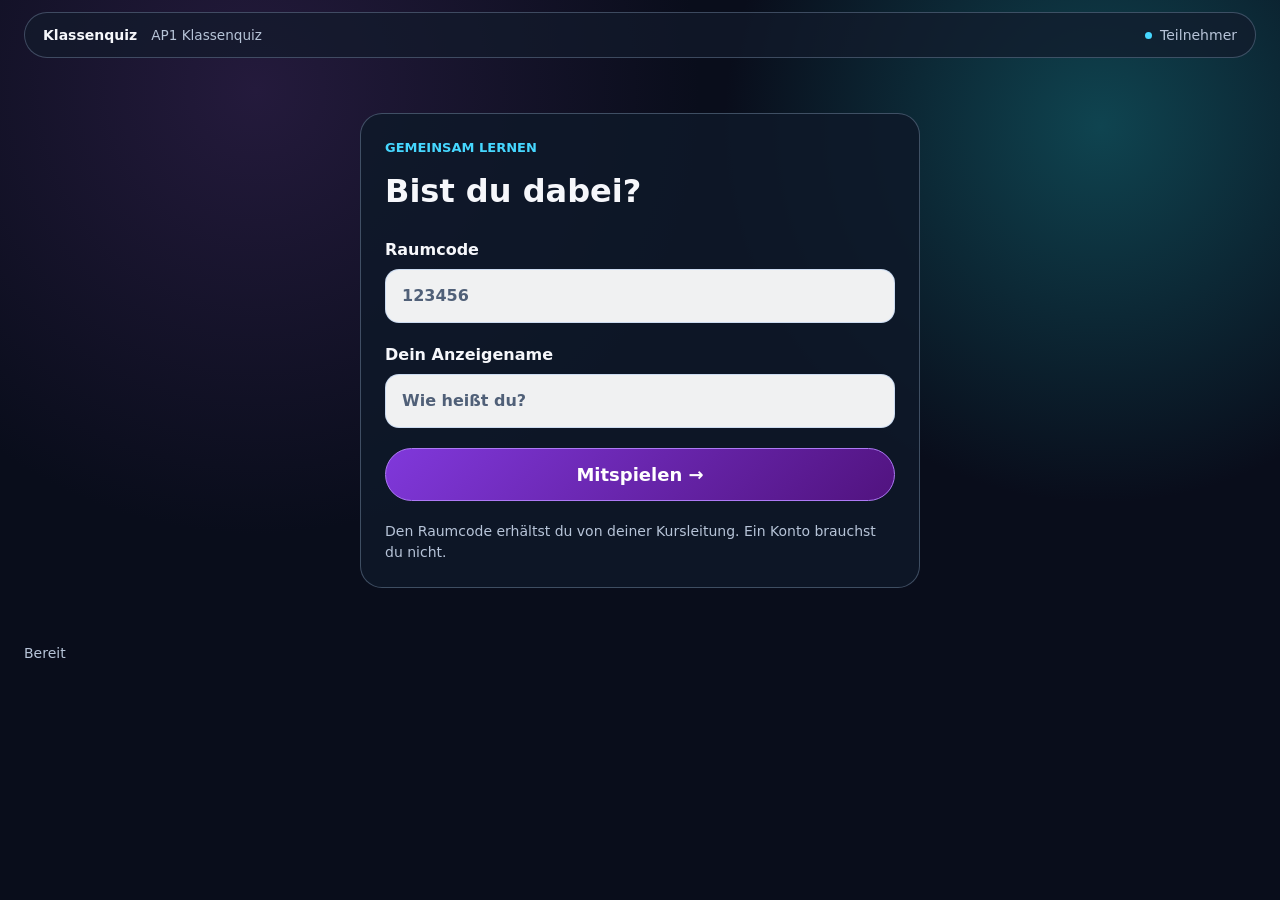
<file: index.html>
<!doctype html><html lang="de"><head><meta charset="utf-8"><meta name="viewport" content="width=device-width,initial-scale=1"><title>Klassenquiz · AP1 Klassenquiz</title><style>
/* Farben und Bedienelemente aus den vorhandenen AP1-Übungen. */
:root{color-scheme:dark;--bg:#090d1b;--panel:#111b2b;--panel2:#16253b;--line:#3a5574;--text:#f6f7fb;--muted:#b7c4d8;--cyan:#46d7ff;--purple:#7e35d8;--green:#4dd487;--red:#ff6b73;--gold:#f3c64f;font:16px/1.5 Inter,ui-sans-serif,system-ui,-apple-system,BlinkMacSystemFont,"Segoe UI",sans-serif}
*{box-sizing:border-box}body{margin:0;min-height:100vh;background:radial-gradient(circle at 20% 10%,#241a3c 0,transparent 34%),radial-gradient(circle at 86% 14%,#0f4450 0,transparent 28%),var(--bg);background-attachment:fixed;color:var(--text)}button,input,select{font:inherit}button{min-height:52px;border-radius:999px;border:1.5px solid #ad79f5;background:linear-gradient(135deg,#8038db,#51137f);color:white;padding:12px 24px;font-size:18px;font-weight:900;cursor:pointer;transition:transform .18s ease,border-color .18s ease}button:hover:not(:disabled){transform:translateY(-1px);border-color:#dcb8ff}button:disabled{opacity:.38;cursor:default}button.secondary,button.outline{border:1.5px solid rgba(180,205,239,.46);background:rgba(255,255,255,.06);color:var(--text)}a{color:var(--cyan)}input,select{width:100%;min-width:0;border-radius:14px;border:1.5px solid rgba(180,205,239,.58);background:rgba(255,255,255,.94);color:#10203a;padding:14px 16px;font-weight:800;margin-top:7px}input::placeholder{color:#506078}input:focus,select:focus,button:focus-visible{outline:3px solid var(--cyan);outline-offset:3px}label{font-weight:800}h1,h2,h3,p{margin:0}h1,h2{font-size:32px;line-height:1.16;letter-spacing:0;font-weight:900}h3{font-size:21px;line-height:1.35}.muted,.hint{color:var(--muted)}.hint{font-size:14px}.eyebrow{color:var(--cyan);font-size:13px;text-transform:uppercase;font-weight:900;margin-bottom:12px;overflow-wrap:anywhere}
.wrap{max-width:1600px;margin:auto;padding:12px 24px 24px}header{display:flex;align-items:center;justify-content:space-between;gap:18px;border:1px solid rgba(180,205,239,.28);border-radius:999px;padding:8px 18px;background:rgba(18,27,43,.72);margin-bottom:26px;min-height:46px}.brand{font-size:14px;font-weight:900}.brand span{color:inherit}.badge{display:inline-flex;align-items:center;gap:8px;border:1px solid rgba(180,205,239,.28);border-radius:999px;padding:7px 14px;font-size:14px;color:var(--muted)}header .badge{padding:0;border:0}.dot{width:7px;height:7px;border-radius:50%;background:var(--cyan)}.top{display:flex;align-items:center;justify-content:space-between;gap:20px;margin-bottom:24px}.top p{margin-top:12px}.layout{display:grid;grid-template-columns:minmax(0,1fr) 330px;gap:34px;align-items:start}.panel{background:rgba(15,25,41,.86);border:1.5px solid rgba(180,205,239,.3);border-radius:22px;padding:24px}.sidebar{position:sticky;top:16px}.filters{display:grid;grid-template-columns:1fr 190px;gap:14px;margin:22px 0}.cards{display:grid;grid-template-columns:repeat(2,minmax(0,1fr));gap:14px}.exercise{display:block;position:relative;min-height:158px;text-align:left;border-radius:20px;border:1.5px solid rgba(118,157,205,.52);background:rgba(24,40,64,.82);padding:18px;color:var(--text)}.exercise.selected{border-color:#b996ff;background:rgba(88,45,135,.32)}.exercise h3{margin:14px 0 10px}.exercise .meta{font-size:14px;color:var(--muted);font-weight:600}.pill{display:inline-block;border-radius:999px;padding:4px 10px;background:rgba(220,190,255,.14);color:#ead4ff;font-size:13px}.exercise .arrow{position:absolute;right:18px;top:18px;color:var(--cyan)}.roomcode{font-size:44px;letter-spacing:.13em;font-weight:900;color:var(--cyan);margin:10px 0}.stack{display:grid;gap:14px}.divider{border:0;border-top:1px solid var(--line);margin:23px 0}.people{display:flex;flex-wrap:wrap;gap:8px;margin-top:13px}.person{background:var(--panel2);border-radius:14px;padding:8px 12px}.person.done{border:1px solid var(--green)}.notice{border:1.5px solid rgba(243,198,79,.72);background:rgba(108,79,23,.62);border-radius:18px;padding:16px 18px;margin-bottom:20px}.notice[hidden]{display:none}.linkfield{font-size:14px}.large{width:100%}.footer{margin-top:22px;color:var(--muted);font-size:14px}details{margin-top:16px}summary{cursor:pointer;color:var(--muted)}.join{max-width:560px;margin:55px auto}.join h1{margin:15px 0 28px}.join form{display:grid;gap:20px}.waiting{text-align:center;padding:55px 24px}.waiting .symbol{display:grid;place-items:center;width:76px;height:76px;border-radius:50%;background:rgba(220,190,255,.14);color:#ead4ff;font-size:40px;margin:0 auto 24px}
.question{padding:0 12px 20px;min-width:0}.question h2{margin:18px 0;font-size:32px;line-height:1.16}.question .prompt{font-size:18px;line-height:1.45;font-weight:800;color:var(--muted);white-space:pre-line;margin:12px 0}.answers{display:flex;flex-direction:column;gap:14px;margin-top:20px}.answer{display:flex;align-items:center;gap:18px;text-align:left;min-height:72px;border:1.5px solid rgba(118,157,205,.52);background:rgba(24,40,64,.82);border-radius:20px;padding:14px 18px;font-size:21px;font-weight:900;line-height:1.35;color:var(--text);overflow-wrap:anywhere}.answer:disabled{opacity:1}.answer:hover:not(:disabled){border-color:rgba(100,209,255,.78)}.answer.selected{border-color:#b996ff;background:rgba(88,45,135,.32)}.mark{width:34px;height:34px;border:3px solid #9db0c8;border-radius:50%;flex:none}.answer.multi .mark{border-radius:9px}.selected .mark{border-color:#dcb8ff;background:#541b8d;box-shadow:inset 0 0 0 6px rgba(255,255,255,.92)}.answer.correct{border-color:rgba(88,218,133,.68);background:rgba(36,99,64,.62)}.answer.correct .mark{display:grid;place-items:center;border-color:var(--green)}.answer.correct .mark:after{content:'✓';font-size:21px}.field{display:grid;grid-template-columns:minmax(0,1fr) minmax(0,1fr);gap:18px;align-items:center;margin-top:14px;min-height:72px;border:1.5px solid rgba(118,157,205,.52);background:rgba(24,40,64,.82);border-radius:20px;padding:14px 18px;font-size:21px;font-weight:900}.field select{margin:0;font-size:17px}.cloze{border:1.5px solid rgba(118,157,205,.45);border-radius:22px;background:rgba(24,40,64,.72);padding:24px 28px;font-size:23px;font-weight:900;line-height:1.8;margin:20px 0}.cloze select{display:inline-block;width:auto;max-width:100%;margin:4px;min-height:48px;font-size:18px}.controls{display:flex;align-items:center;gap:14px;margin-top:24px;flex-wrap:wrap}.host-controls{position:sticky;top:0;z-index:2;background:rgba(9,13,27,.96);border-radius:20px;padding:12px;margin:14px -12px 0}.progress{height:5px;background:var(--panel2);border-radius:5px;margin-top:24px;overflow:hidden}.progress span{display:block;height:100%;background:var(--cyan)}.solution{border:1.5px solid rgba(88,218,133,.68);background:rgba(36,99,64,.62);border-radius:18px;padding:16px 18px;margin-top:23px}.solution li{margin:5px 0}.score{font-size:42px;color:var(--cyan);font-weight:900}.rank{display:flex;justify-content:space-between;padding:16px;border-bottom:1px solid var(--line)}.rank:first-child{background:rgba(88,45,135,.32);border-radius:18px}.sessionbar{display:flex;justify-content:space-between;align-items:center;gap:15px;margin:0 12px 20px}.blank{padding:40px;text-align:center;color:var(--muted)}#connection{font-size:14px;color:var(--muted)}.roster{margin-top:20px;overflow-x:auto;text-align:left}.roster table{width:100%;border-collapse:collapse;font-size:14px}.roster caption{text-align:left;margin-bottom:10px}.roster th{color:var(--muted);font-size:14px;text-align:left;padding:8px 5px;border-bottom:1px solid var(--line)}.roster td{padding:12px 5px;border-bottom:1px solid var(--line);vertical-align:top;overflow-wrap:anywhere}.roster th:last-child,.points{text-align:right;font-variant-numeric:tabular-nums}.place{font-weight:900;color:var(--cyan)}.answer-state{display:block;color:var(--muted);font-size:14px;margin-top:4px}.answer-state.done{color:var(--green)}
@media(max-width:1000px){.layout{grid-template-columns:minmax(0,1fr);gap:20px}.sidebar{position:static}.wrap{padding:10px 12px 24px}.question{padding:0 2px 16px}h1,.question h2{font-size:25px}.answer,.field{font-size:18px}.question .prompt{font-size:16px}.host-controls{margin:14px 0 0}.cloze{font-size:19px;padding:14px}}@media(max-width:600px){header{border-radius:20px;gap:8px}.brand span{display:none}.cards,.filters,.field{grid-template-columns:minmax(0,1fr)}.join{margin:30px auto}.panel{padding:20px}.top{display:block}.top>.badge{margin-top:14px}.controls{gap:8px}.controls button{flex:1;padding:12px 16px;font-size:17px}.sessionbar{margin:0 2px 20px}.sessionbar .badge{white-space:nowrap}.answer{gap:12px;padding:14px}.waiting{padding:35px 16px}}

.quiz-selection{min-width:0}.tree-panel{padding:16px 12px}.file-tree{font-size:16px}.tree-folder{margin:0}.tree-folder>summary{display:flex;align-items:center;gap:10px;padding:10px 8px;color:var(--text);font-size:17px;font-weight:700;list-style:none;border-radius:8px}.tree-folder>summary::-webkit-details-marker{display:none}.tree-folder>summary:before{content:'›';font-size:24px;line-height:1;width:16px;flex:none;transition:transform .15s}.tree-folder[open]>summary:before{transform:rotate(90deg)}.tree-folder>summary:hover{background:rgba(255,255,255,.05)}.tree-folder>summary:focus-visible{outline:2px solid var(--cyan)}.folder-icon{width:22px;height:16px;border:1.5px solid #b7c4d8;border-radius:3px;position:relative;flex:none}.folder-icon:before{content:'';position:absolute;top:-5px;left:1px;width:9px;height:4px;border:1.5px solid #b7c4d8;border-bottom:0;border-radius:3px 3px 0 0}.tree-children{margin-left:24px;border-left:1px solid rgba(180,205,239,.15);padding-left:8px}.tree-file{display:flex;align-items:center;gap:10px;width:100%;min-height:42px;padding:8px 10px;border:1px solid transparent;border-radius:8px;background:transparent;color:var(--text);text-align:left;font-size:15px;font-weight:500;line-height:1.45}.tree-file:hover:not(:disabled){transform:none;background:rgba(255,255,255,.05);border-color:transparent}.tree-file.selected{border-color:#b996ff;background:rgba(88,45,135,.32)}.html-icon{color:#4dd487;font-size:20px;flex:none}.file-name{overflow-wrap:anywhere;min-width:0}.file-check{margin-left:auto;color:#dcb8ff;flex:none}.selected-filename{overflow-wrap:anywhere;margin:8px 0 12px;font-size:18px}@media(max-width:600px){.tree-children{margin-left:12px;padding-left:4px}.tree-file{font-size:14px}.tree-folder>summary{font-size:15px}.tree-panel{padding:10px 6px}}
</style></head><body><div class="wrap"><header><div class="brand">Klassen<span>quiz</span><span style="color:var(--muted);font-size:.85rem;font-weight:450;margin-left:14px">AP1 Klassenquiz</span></div><div class="badge" id="role"></div></header><div id="error" class="notice" role="alert" hidden></div><main id="app"></main><div class="footer"><span id="connection">Bereit</span></div></div><script>
let BANK=[];
const DEFAULT_SERVICE="https://klassenquiz-ap1.thor-the-dwarf.chatgpt.site";
const EMBED_HOST=new URLSearchParams(location.search).get('leitung')==='1';
const IS_HOST=EMBED_HOST||BANK.length>0;
const storage={getItem(k){try{return localStorage.getItem(k)}catch{return null}},setItem(k,v){try{localStorage.setItem(k,v)}catch{}}};
const $=s=>document.querySelector(s), esc=s=>String(s??'').replace(/[&<>"']/g,c=>({'&':'&amp;','<':'&lt;','>':'&gt;','"':'&quot;',"'":'&#39;'}[c]));
const labels={easy:'Leicht',normal:'Mittel',tough:'Anspruchsvoll'};
const localPreview=['localhost','127.0.0.1'].includes(location.hostname);
let service=DEFAULT_SERVICE;
let saved;try{saved=JSON.parse(storage.getItem(IS_HOST?'klassenquiz-host':'klassenquiz-player')||'null')}catch{}
let session=saved?.service===service?saved:null, view=null, selected=BANK.find(x=>x.title==='IT-Sicherheit'&&x.difficulty==='easy'&&x.variant===1)||BANK[0], topic='IT-Sicherheit',difficulty='', draft=[],busy=false,signature='',lastQuestion='',polling=false,actionError='';
function invitationCode(){const query=new URLSearchParams(location.search).get('raum'),hash=new URLSearchParams(location.hash.slice(1)).get('raum');const code=query||hash||'';return /^\d{6}$/.test(code)?code:''}
let roomCode=invitationCode(),joinName='';if(!IS_HOST&&roomCode&&session?.code!==roomCode)session=null;
$('#role').innerHTML=`<span class="dot"></span>${IS_HOST?'Spielleitung':'Teilnehmer'}`;
function notice(s){$('#error').textContent=s;$('#error').hidden=!s;const inline=$('#room-feedback');if(inline){inline.textContent=s;inline.hidden=!s}}
function saveSession(s){session=s;storage.setItem(IS_HOST?'klassenquiz-host':'klassenquiz-player',JSON.stringify(s));}
function fail(e){const message=e.name==='AbortError'?'Der Quizdienst antwortet gerade nicht. Bitte erneut versuchen.':e instanceof TypeError?'Die Verbindung zum Quizdienst ist fehlgeschlagen. Prüfe deine Internetverbindung und versuche es erneut.':e.message||'Verbindung fehlgeschlagen. Bitte erneut versuchen.';notice(message);$('#connection').textContent=session?'Verbindung unterbrochen · Verbindung wird erneut geprüft':'Raum konnte nicht geöffnet werden';}
async function api(action,data={},identity=session){const controller=new AbortController();const timer=setTimeout(()=>controller.abort(),20000);let r;try{r=await fetch(service+'/api/quiz',{method:'POST',headers:{'Content-Type':'application/json',...(identity?{Authorization:'Bearer '+identity.token}:{})},body:JSON.stringify({action,code:identity?.code,...data}),signal:controller.signal});}finally{clearTimeout(timer)}let j;try{j=await r.json()}catch{throw Error('Der Quizdienst ist noch nicht erreichbar. Prüfe die Dienstadresse.')}if(!r.ok){const e=Error(j.error||'Die Anfrage konnte nicht verarbeitet werden.');e.status=r.status;throw e}return j;}
function link(){return "https://thor-the-dwarf.github.io/klassenquiz/teilnehmen.html?raum="+encodeURIComponent(session.code)}
function ranking(){const list=[...(view?.players||[])].sort((a,b)=>b.score-a.score||a.name.localeCompare(b.name,'de'));let rank=0;return list.map((p,i)=>{if(i===0||p.score!==list[i-1].score)rank=i+1;return {...p,rank}})}
function people(){return view?.players?.length?`<div class="roster"><table><caption class="hint">Rangliste · ${view.players.length} Teilnehmer</caption><thead><tr><th>Rang</th><th>Name / Status</th><th>Punkte</th></tr></thead><tbody>${ranking().map(p=>`<tr><td class="place">${p.rank}</td><td><strong>${esc(p.name)}</strong><span class="answer-state ${p.answered?'done':''}">${view.phase==='lobby'?'Bereit':p.answered?'✓ Geantwortet':view.phase==='question'?'Noch offen':'Nicht geantwortet'}</span></td><td class="points">${Number(p.score).toLocaleString('de-DE')}</td></tr>`).join('')}</tbody></table></div>`:'<p class="hint" style="margin-top:15px">Noch niemand dabei. Teile den Link mit deiner Klasse.</p>'}
function hostControls(){return `<div class="controls host-controls">${view.phase==='question'?'<button type="button" class="secondary" data-host-action="reveal">Antworten auflösen</button>':''}<button type="button" data-host-action="${view.index+1===view.total?'finish':'next'}">${view.index+1===view.total?'Ergebnis anzeigen':'Nächste Frage →'}</button><button type="button" class="outline" data-host-action="finish">Quiz beenden</button></div><p id="host-feedback" role="status" class="hint" style="margin-top:10px">${busy?'Aktion wird ausgeführt …':esc(actionError)||(view.phase==='question'?'„Nächste Frage“ beendet die Antwortphase und geht direkt weiter. Abgegebene Antworten zählen.':'Du kannst jetzt zur nächsten Frage weitergehen.')}</p>`}

function sidebar(){return `<aside class="sidebar panel"><div class="eyebrow">Dein Klassenraum</div>${session?`<div class="roomcode">${esc(session.code)}</div><label>Einladungslink<input class="linkfield" readonly value="${esc(link())}" onclick="this.select()"></label><div class="controls"><button class="secondary" onclick="copyLink()">Link kopieren</button><button class="outline" onclick="window.open(link(),'_blank')">Teilnehmeransicht ↗</button></div><hr class="divider"><h3>${view?.players?.length||0} Teilnehmer</h3>${people()}<hr class="divider"><p class="hint">Ausgewählt: ${esc(selected?.title)} · ${labels[selected?.difficulty]} · ${selected?.variant}</p><button class="large" style="margin-top:14px" onclick="startQuiz()">Klassenquiz starten →</button>`:`<h2>Die Klasse wartet auf dich.</h2><p class="muted" style="margin:15px 0 22px">Öffne einen Raum und lade deine Teilnehmer per Link und Code ein.</p><button id="create-room" class="large" onclick="createRoom()">Klassenraum öffnen →</button><p id="room-feedback" class="notice" style="margin-top:14px" role="status" hidden></p>`}<hr class="divider"><div class="hint">LFPV-AP1 · ${BANK.length} Übungen<br>Du bestimmst das Tempo. Jede vollständig richtige Aufgabe zählt 1.000 Punkte.</div><details><summary>Verbindung einstellen</summary><label>Dienstadresse<input id="service" value="${esc(service)}"></label><button class="secondary" style="margin-top:10px" onclick="setService()">Übernehmen</button></details></aside>`}
const folderState=new Map();
function exercisePaths(){
 const entries=BANK.map(x=>({exercise:x,parts:(x.sourcePath||x.id+'.html').split('/')})).filter(x=>/\.html?$/i.test(x.parts.at(-1)));
 while(entries.length&&entries.every(x=>x.parts.length>1&&x.parts[0]===entries[0].parts[0]))entries.forEach(x=>x.parts.shift());
 return entries;
}
function exerciseTree(){
 const root={folders:new Map(),files:[]};
 for(const entry of exercisePaths()){let node=root;for(const name of entry.parts.slice(0,-1)){if(!node.folders.has(name))node.folders.set(name,{folders:new Map(),files:[]});node=node.folders.get(name)}node.files.push({name:entry.parts.at(-1),exercise:entry.exercise})}
 const draw=(node,path='')=>[...node.folders].sort(([a],[b])=>a.localeCompare(b,'de')).map(([name,child])=>{const key=path+'/'+name;return `<details class="tree-folder" ${folderState.get(key)!==false?'open':''} ontoggle="folderState.set(decodeURIComponent('${encodeURIComponent(key).replace(/'/g,'%27')}'),this.open)"><summary><span class="folder-icon" aria-hidden="true"></span><span>${esc(name)}</span></summary><div class="tree-children">${draw(child,key)}</div></details>`}).join('')+node.files.sort((a,b)=>a.name.localeCompare(b.name,'de',{numeric:true})).map(({name,exercise:x})=>`<button type="button" class="tree-file ${x.id===selected?.id?'selected':''}" aria-pressed="${x.id===selected?.id}" onclick="selectExercise('${x.id}')"><span class="html-icon" aria-hidden="true">&lt;&gt;</span><span class="file-name">${esc(name)}</span>${x.id===selected?.id?'<span class="file-check" aria-hidden="true">✓</span>':''}</button>`).join('');
 return `<nav class="file-tree" aria-label="HTML-Übungen nach Ordnern">${draw(root)}</nav>`;
}
function renderHost(){ $('#app').innerHTML=`<div class="top"><div><div class="eyebrow">GFN / Prüfungsvorbereitung</div><h1>Übung auswählen</h1><p class="muted">Öffne einen Ordner und wähle die HTML-Übung für deine Klasse.</p></div><div class="badge">${BANK.length} Übungen</div></div><div class="layout"><section class="quiz-selection"><div class="panel tree-panel">${exerciseTree()}</div><div class="panel" style="margin-top:18px"><div class="hint">Ausgewählte HTML-Datei</div><h3 class="selected-filename">${esc(selected?(selected.sourcePath||selected.id+'.html').split('/').at(-1):'Keine Übung ausgewählt')}</h3><p class="hint">${esc(selected?.title)} · ${labels[selected?.difficulty]||''} · Variante ${selected?.variant||''} · ${selected?.tasks.length||0} Aufgaben</p><button class="large" style="margin-top:14px" onclick="startQuiz()" ${!session||!selected?'disabled':''}>Klassenquiz starten →</button>${!session?'<p class="hint" style="margin-top:10px">Öffne zuerst deinen Klassenraum.</p>':''}</div></section>${sidebar()}</div>`;}
function selectExercise(id){selected=BANK.find(x=>x.id===id);renderHost()}
function renderJoin(){ $('#app').innerHTML=`<section class="join panel"><div class="eyebrow">Gemeinsam lernen</div><h1>Bist du dabei?</h1><form onsubmit="event.preventDefault();joinRoom()"><label>Raumcode<input id="code" inputmode="numeric" pattern="[0-9]{6}" maxlength="6" placeholder="123456" value="${esc(roomCode)}" required></label><label>Dein Anzeigename<input id="name" maxlength="24" autocomplete="nickname" placeholder="Wie heißt du?" value="${esc(joinName)}" required></label><button id="join-room" class="large" type="submit">Mitspielen →</button></form><p class="hint" style="margin-top:20px">Den Raumcode erhältst du von deiner Kursleitung. Ein Konto brauchst du nicht.</p></section>`}
function renderWait(){ $('#app').innerHTML=`<section class="join panel waiting"><div class="symbol">✓</div><div class="eyebrow">Raum ${esc(session.code)}</div><h1>Du bist dabei,<br>${esc(view.me.name)}.</h1><p class="muted" style="margin-top:22px">Sobald die Kursleitung startet, erscheint hier deine Aufgabe.</p><div class="badge" style="margin-top:24px">${view.players.length} Teilnehmer bereit</div>${people()}</section>`}
function options(q,val){return '<option value="">Bitte auswählen …</option>'+q.choices.map(o=>`<option value="${esc(o.id)}" ${o.id===val?'selected':''}>${esc(o.label)}</option>`).join('')}
function answerUi(q,locked){if(q.kind==='choice')return `<div class="answers">${q.choices.map((o,i)=>`<button class="answer ${q.multi?'multi':''} ${draft.includes(o.id)?'selected':''} ${q.solution?.includes(o.id)?'correct':''}" ${locked?'disabled':''} onclick="choose('${o.id}')"><span class="mark" aria-hidden="true"></span><span>${esc(o.label)}</span></button>`).join('')}</div>`;
if(q.kind==='cloze'){let n=0;return '<div class="cloze">'+q.parts.map(p=>p===null?`<select aria-label="Lücke ${n+1}" ${locked?'disabled':''} onchange="draft[${n}]=this.value;updateSubmit()">${options(q,draft[n++])}</select>`:esc(p)).join('')+'</div>'}
return q.fields.map((f,i)=>`<div class="field"><label for="answer-${i}">${esc(f)}</label><select id="answer-${i}" ${locked?'disabled':''} onchange="draft[${i}]=this.value;updateSubmit()">${options(q,draft[i])}</select></div>`).join('');}
function solutionUi(q){if(!q.solution)return '';const names=q.solution.map(s=>q.choices.find(x=>x.id===s)?.label||s);return `<div class="solution"><h3>Die Auflösung</h3><ol>${names.map((s,i)=>`<li>${q.kind==='match'?esc(q.fields[i])+': ':''}${esc(s)}</li>`).join('')}</ol><p>${esc(q.explanation)}</p></div>`}
function renderQuestion(){const q=view.question,host=IS_HOST,reveal=view.phase==='reveal',locked=host||reveal||!!view.me?.answered;$('#app').innerHTML=`<div class="sessionbar"><div><div class="eyebrow">${esc(view.title)}</div><span class="muted">Aufgabe ${view.index+1} / ${view.total} · ${esc(q.tag)}</span></div><div class="badge">Raum ${esc(session.code)}</div></div><div class="layout"><section class="question"><div class="badge">${reveal?'Gemeinsam besprechen':host?'Antworten werden gesammelt':'Du bist dran'}</div>${host?hostControls():''}<h2>${esc(q.title)}</h2>${q.prompt?`<p class="prompt">${esc(q.prompt)}</p>`:''}${q.multi?'<p class="hint">Mehrere Antworten sind richtig.</p>':''}${answerUi(q,locked)}${solutionUi(q)}${host?'':`<div class="controls">${reveal?`<span class="badge">${view.me.answered?(view.me.lastScore+' / 1.000 Punkte'):'Keine Antwort abgegeben'}</span><p class="hint">Die Kursleitung startet die nächste Aufgabe.</p>`:view.me.answered?'<span class="badge">✓ Antwort abgegeben</span><p class="hint">Warte auf die gemeinsame Auflösung.</p>':'<button id="submit" onclick="submitAnswer()">Antwort abgeben</button>'}</div>`}<div class="progress"><span style="width:${100*(view.index+1)/view.total}%"></span></div></section><aside class="panel sidebar"><div class="eyebrow">Die ganze Klasse</div><div class="score">${view.players.filter(p=>p.answered).length} / ${view.players.length}</div><p class="muted">Antworten abgegeben</p>${people()}<hr class="divider"><p class="hint">${reveal?'Punktestand nach dieser Aufgabe.':'Punktestand der abgeschlossenen Aufgaben. Die aktuelle Aufgabe zählt nach der Auflösung oder beim Weitergehen.'}</p></aside></div>`;updateSubmit();}

function updateSubmit(){const b=$('#submit');if(!b||!view?.question)return;const q=view.question;b.disabled=q.kind==='choice'?!draft.length:(draft.filter(Boolean).length!==q.fields.length||(q.kind==='order'&&new Set(draft).size!==draft.length));}
function choose(id){if(view.question.multi)draft=draft.includes(id)?draft.filter(x=>x!==id):[...draft,id];else draft=[id];renderQuestion()}
function renderResult(){$('#app').innerHTML=`<div class="top"><div><div class="eyebrow">${esc(view.title)}</div><h1>Gemeinsam geschafft.</h1><p class="muted">${view.total} Aufgaben in dieser Übung · Punkte ohne Zeitdruck</p></div></div><section class="panel" style="max-width:800px;margin:auto"><h2 style="margin-bottom:22px">Euer Ergebnis</h2>${people()}${IS_HOST?'<div class="controls"><button data-host-action="lobby">Nächste Übung auswählen →</button></div>':'<p class="hint" style="margin-top:24px">Bleib dabei. Die nächste Übung startet im selben Raum.</p>'}</section>`}

function render(){if(!session){IS_HOST?renderHost():renderJoin();return}if(!view){$('#app').innerHTML='<div class="blank">Klassenraum wird geladen …</div>';return}if(view.phase==='lobby'){IS_HOST?renderHost():renderWait()}else if(view.phase==='finished')renderResult();else renderQuestion();}
async function transact(fn){if(busy)return;busy=true;actionError='';notice('');try{await fn()}catch(e){actionError=e.message||'Aktion fehlgeschlagen';fail(e);const status=$('#host-feedback');if(status)status.textContent=actionError}finally{busy=false}}
async function createRoom(){if(busy)return;const button=$('#create-room');if(button){button.disabled=true;button.textContent='Klassenraum wird geöffnet …'}$('#connection').textContent='Verbindung zum Quizdienst wird hergestellt …';await transact(async()=>{const j=await api('create');saveSession({...j,service});await refresh(true)});if(button?.isConnected){button.disabled=false;button.textContent='Erneut versuchen →'}}
async function joinRoom(){if(busy)return;const code=$('#code').value.trim(),name=$('#name').value.trim();roomCode=code;joinName=name;const button=$('#join-room');if(button){button.disabled=true;button.textContent='Du trittst dem Raum bei …'}await transact(async()=>{const j=await api('join',{code,name},null);saveSession({...j,code,service});view=null;signature='';try{history.replaceState(null,'',location.pathname+'?raum='+encodeURIComponent(code))}catch{}render();await refresh(true)});if(button?.isConnected){button.disabled=false;button.textContent='Mitspielen →'}}

async function startQuiz(){await transact(async()=>{await api('start',{exercise:selected});await refresh(true)})}
async function sendHostAction(action){if(!IS_HOST||!view||busy)return;if(!['reveal','next','finish','lobby'].includes(action))return;const status=$('#host-feedback');if(status)status.textContent='Aktion wird ausgeführt …';document.querySelectorAll('[data-host-action]').forEach(button=>button.disabled=true);await transact(async()=>{await api(action,{version:view.version});await refresh(true)});document.querySelectorAll('[data-host-action]').forEach(button=>button.disabled=false);const feedback=$('#host-feedback');if(feedback)feedback.textContent=actionError||(view?.phase==='reveal'?'Aufgelöst. Du kannst jetzt zur nächsten Frage weitergehen.':'Bereit. Du steuerst die nächste Aktion.')}
document.addEventListener('click',async event=>{const button=event.target?.closest?.('[data-host-action]');if(!button||button.disabled)return;await sendHostAction(button.dataset.hostAction)});
async function submitAnswer(){await transact(async()=>{await api('answer',{answer:draft,index:view.index,round:view.round});await refresh(true)})}
async function copyLink(){try{await navigator.clipboard.writeText(link());$('#connection').textContent='Einladungslink kopiert'}catch{notice('Bitte den Einladungslink im Feld markieren und kopieren.')}}
function setService(){try{const u=new URL($('#service').value);if(!['https:','http:'].includes(u.protocol))throw Error();service=u.origin;storage.setItem('klassenquiz-service',service);saveSession(null);view=null;signature='';render()}catch{notice('Bitte eine gültige Dienstadresse eingeben.')}}
async function refresh(force=false){if(!session||polling===session.token)return;const active=session;polling=active.token;try{const j=await api('state',{},active);if(session?.token!==active.token||session?.code!==active.code)return;if(view&&j.version<view.version)return;const key=j.round+':'+j.index;if(key!==lastQuestion){draft=[];lastQuestion=key}view=j;if(j.me?.answer)draft=j.me.answer;const sig=JSON.stringify(j);if(force||sig!==signature){signature=sig;render()}$('#connection').textContent='● Verbunden · Raum '+active.code;if(!actionError)notice('')}catch(e){if(session?.token!==active.token||session?.code!==active.code)return;if(e.status===401||e.status===404||e.status===410){roomCode=active.code;saveSession(null);view=null;render()}fail(e)}finally{if(polling===active.token)polling=false}}
window.addEventListener('hashchange',()=>{if(IS_HOST)return;const code=invitationCode();if(!code||code===roomCode)return;roomCode=code;joinName='';if(session?.code!==code){saveSession(null);view=null;signature=''}render()});

function boot(){render();if(session)refresh(true);}
if(EMBED_HOST){
 $('#app').innerHTML='<section class="join panel"><h1>Kurs wird geladen …</h1><p class="muted" style="margin-top:20px">Öffne die Klassenquiz.html aus deinem Kursordner, um die Spielleitung zu starten.</p></section>';
 window.addEventListener('message',event=>{
  if(window.parent===window||event.source!==window.parent||event.data?.type!=='klassenquiz:course')return;
  const courses=event.data.bank;if(!Array.isArray(courses)||!courses.length||courses.length>100||!courses.every(e=>typeof e.id==='string'&&typeof e.title==='string'&&Array.isArray(e.tasks)))return;
  BANK=courses;selected=BANK.find(x=>x.title==='IT-Sicherheit'&&x.difficulty==='easy'&&x.variant===1)||BANK[0];topic=selected.title;boot();window.parent.postMessage({type:'klassenquiz:loaded'},'*');
 });
 if(window.parent!==window)window.parent.postMessage({type:'klassenquiz:ready'},'*');
}else boot();
setInterval(()=>{if(!EMBED_HOST||BANK.length)refresh()},1500);
if(document.modelContext?.registerTool){
 const life=new AbortController();window.addEventListener('pagehide',()=>life.abort(),{once:true});
 const register=t=>{try{Promise.resolve(document.modelContext.registerTool(t,{signal:life.signal})).catch(()=>{})}catch{}};
 register({name:'quiz_status',description:'Liest den sichtbaren Klassenquiz-Status ohne Zugangsschlüssel.',inputSchema:{type:'object',properties:{},additionalProperties:false},annotations:{readOnlyHint:true,untrustedContentHint:true},execute:()=>({role:IS_HOST?'host':'participant',room:session?.code||null,phase:view?.phase||null,exercise:selected?.id||null,participants:view?.players.length||0})});
 if(IS_HOST)register({name:'select_exercise',description:'Wählt eine vorhandene Übung in der sichtbaren Lobby aus; startet sie noch nicht.',inputSchema:{type:'object',properties:{exerciseId:{type:'string'}},required:['exerciseId'],additionalProperties:false},annotations:{readOnlyHint:false},execute:({exerciseId})=>{if(!BANK.some(x=>x.id===exerciseId))throw Error('Unbekannte Übung');if(view&&view.phase!=='lobby')throw Error('Nur in der Übungsauswahl verfügbar');selectExercise(exerciseId);return {selected:selected.id,title:selected.title};}});
}
</script></body></html>
</file>
